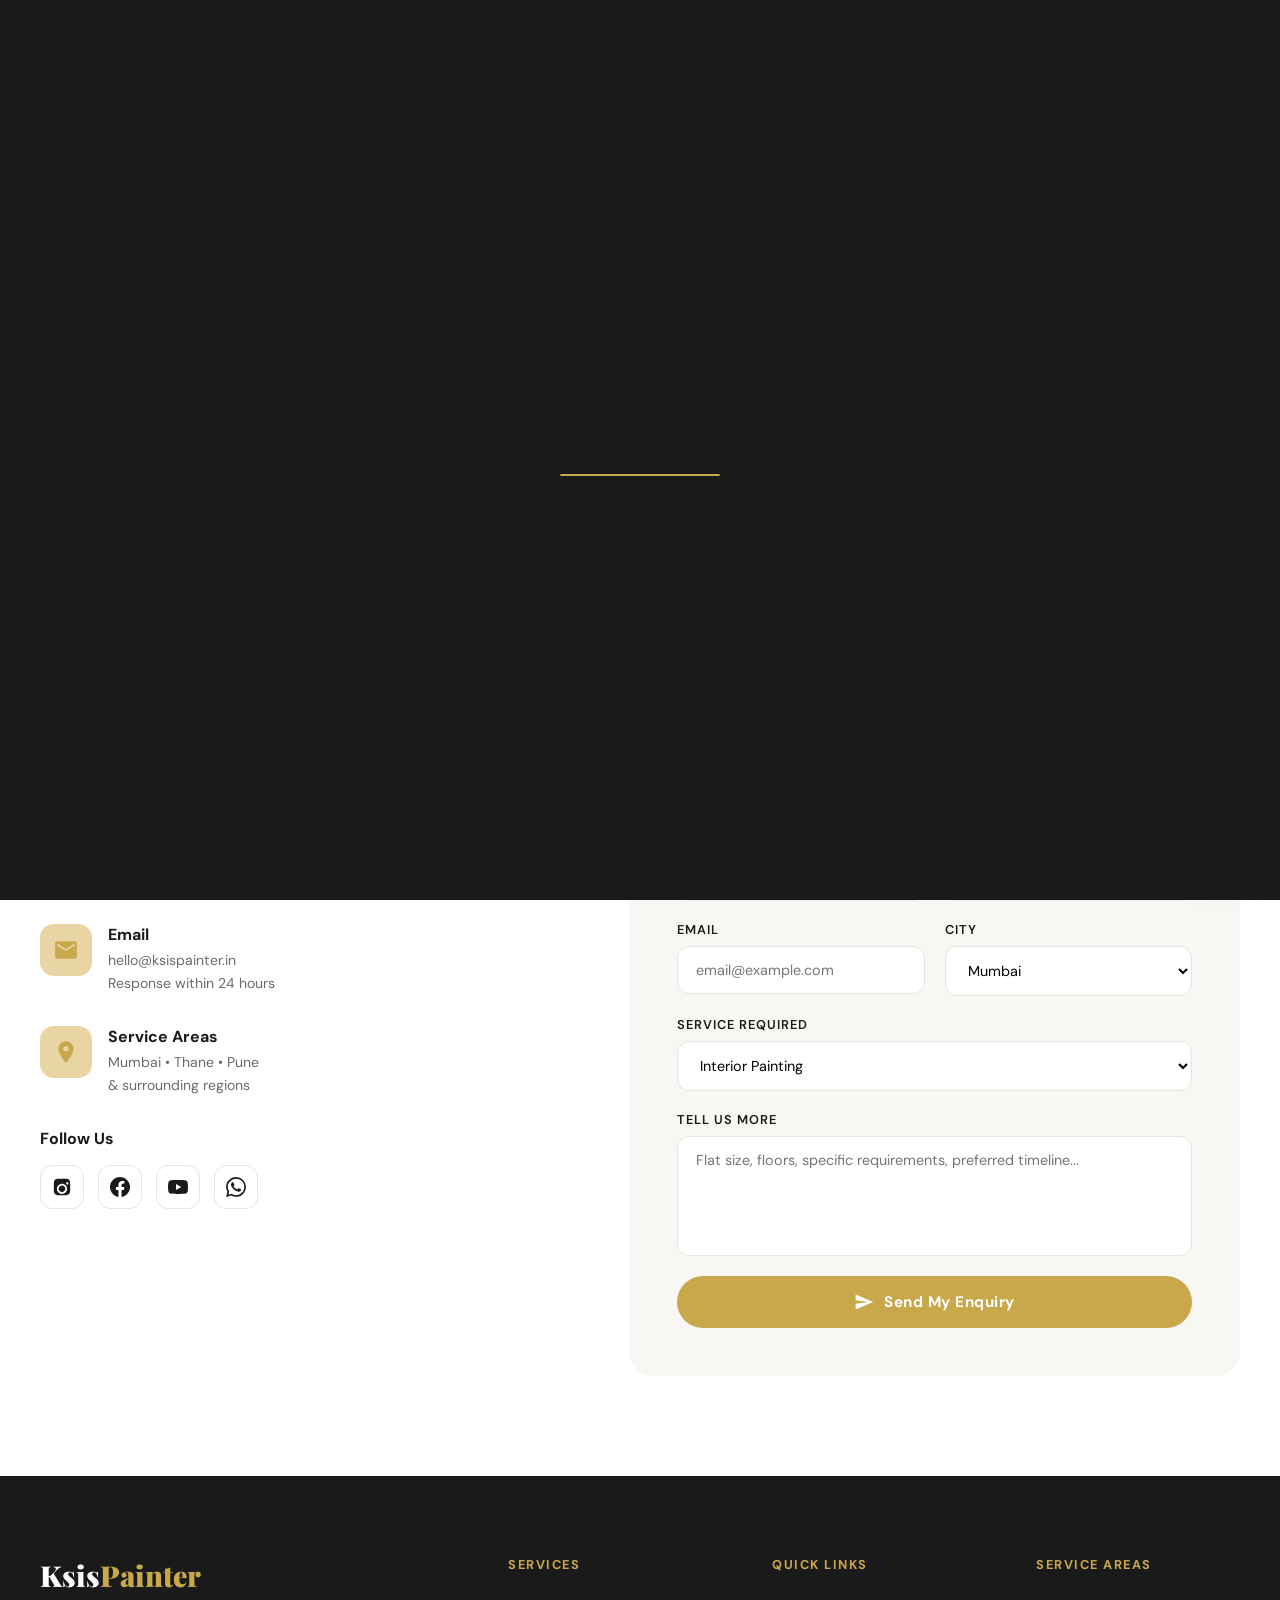
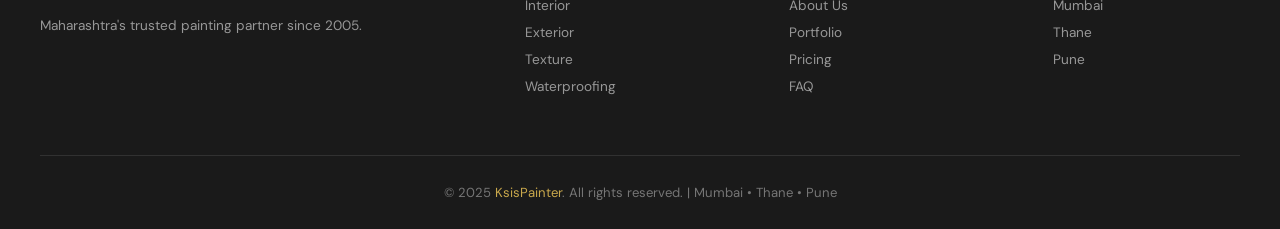
<file: areas.html>
<!DOCTYPE html>
<html lang="en">
<head>
<meta charset="UTF-8">
<meta name="viewport" content="width=device-width, initial-scale=1.0">
<title>Contact — KsisPainter | Mumbai • Thane • Pune</title>
<link rel="stylesheet" href="style.css">
<style>
#contact { background: var(--white); }
.contact-grid { display: grid; grid-template-columns: 1fr 1.2fr; gap: 80px; align-items: start; }
.contact-info { display: flex; flex-direction: column; gap: 32px; }
.contact-item { display: flex; gap: 16px; align-items: flex-start; }
.contact-icon {
  width: 52px; height: 52px; background: var(--gold-light);
  border-radius: 14px; display: flex; align-items: center; justify-content: center; flex-shrink: 0;
}
.contact-icon svg { width: 26px; height: 26px; fill: var(--gold); }
.contact-item-title { font-weight: 700; margin-bottom: 4px; }
.contact-item-val { font-size: 0.88rem; color: var(--gray); line-height: 1.6; }
.social-links { display: flex; gap: 14px; margin-top: 16px; }
.social-link {
  width: 44px; height: 44px; border-radius: 12px;
  display: flex; align-items: center; justify-content: center;
  text-decoration: none; transition: var(--transition);
  border: 1.5px solid var(--gray-light); color: var(--dark);
}
.social-link svg { width: 20px; height: 20px; fill: currentColor; }
.social-link:hover { background: var(--gold); border-color: var(--gold); color: var(--white); transform: translateY(-3px); }
.social-link.insta:hover { background: linear-gradient(135deg,#f09433,#e6683c,#dc2743,#cc2366,#bc1888); border-color: transparent; }
.social-link.fb:hover { background: #1877f2; border-color: transparent; }
.social-link.yt:hover { background: #ff0000; border-color: transparent; }
.contact-form { background: var(--off-white); padding: 48px; border-radius: 24px; }
.form-row { display: grid; grid-template-columns: 1fr 1fr; gap: 20px; margin-bottom: 20px; }
.form-group { display: flex; flex-direction: column; gap: 8px; margin-bottom: 20px; }
.form-group label { font-size: 0.8rem; font-weight: 600; text-transform: uppercase; letter-spacing: 1px; }
.form-control {
  padding: 14px 18px; border: 1.5px solid var(--gray-light);
  border-radius: 12px; font-family: 'DM Sans', sans-serif;
  font-size: 0.9rem; background: var(--white);
  transition: border-color 0.3s; outline: none;
}
.form-control:focus { border-color: var(--gold); }
textarea.form-control { height: 120px; resize: none; }
.btn-submit {
  width: 100%; padding: 16px; background: var(--gold);
  color: var(--white); border: none; border-radius: 50px;
  font-size: 0.95rem; font-weight: 700; cursor: pointer;
  font-family: 'DM Sans', sans-serif; transition: var(--transition);
  letter-spacing: 0.5px; display: flex; align-items: center; justify-content: center; gap: 10px;
}
.btn-submit svg { width: 20px; height: 20px; fill: white; }
.btn-submit:hover { background: var(--accent); transform: translateY(-2px); }
@media (max-width: 768px) { .contact-grid { grid-template-columns: 1fr; gap: 40px; } .form-row { grid-template-columns: 1fr; } .contact-form { padding: 28px; } }
</style>
</head>
<body>
<div id="loader"><div class="loader-logo">KsisPainter</div><div class="loader-bar"><div class="loader-fill"></div></div></div>
<a id="whatsapp-btn" href="https://wa.me/919999999999?text=Hi%20KsisPainter!" target="_blank" aria-label="WhatsApp">
  <svg viewBox="0 0 24 24"><path d="M17.472 14.382c-.297-.149-1.758-.867-2.03-.967-.273-.099-.471-.148-.67.15-.197.297-.767.966-.94 1.164-.173.199-.347.223-.644.075-.297-.15-1.255-.463-2.39-1.475-.883-.788-1.48-1.761-1.653-2.059-.173-.297-.018-.458.13-.606.134-.133.298-.347.446-.52.149-.174.198-.298.298-.497.099-.198.05-.371-.025-.52-.075-.149-.669-1.612-.916-2.207-.242-.579-.487-.5-.669-.51-.173-.008-.371-.01-.57-.01-.198 0-.52.074-.792.372-.272.297-1.04 1.016-1.04 2.479 0 1.462 1.065 2.875 1.213 3.074.149.198 2.096 3.2 5.077 4.487.709.306 1.262.489 1.694.625.712.227 1.36.195 1.871.118.571-.085 1.758-.719 2.006-1.413.248-.694.248-1.289.173-1.413-.074-.124-.272-.198-.57-.347m-5.421 7.403h-.004a9.87 9.87 0 01-5.031-1.378l-.361-.214-3.741.982.998-3.648-.235-.374a9.86 9.86 0 01-1.51-5.26c.001-5.45 4.436-9.884 9.888-9.884 2.64 0 5.122 1.03 6.988 2.898a9.825 9.825 0 012.893 6.994c-.003 5.45-4.437 9.884-9.885 9.884m8.413-18.297A11.815 11.815 0 0012.05 0C5.495 0 .16 5.335.157 11.892c0 2.096.547 4.142 1.588 5.945L.057 24l6.305-1.654a11.882 11.882 0 005.683 1.448h.005c6.554 0 11.89-5.335 11.893-11.893a11.821 11.821 0 00-3.48-8.413z"/></svg>
</a>
<nav id="navbar">
  <div class="nav-inner">
    <a href="index.html" class="logo"><div class="logo-dot"></div>Ksis<span>Painter</span></a>
    <ul class="nav-links" id="navLinks">
      <li><a href="index.html">Home</a></li>
      <li><a href="services.html">Services <span class="dropdown-arrow">▾</span></a><div class="dropdown"><a href="services.html#interior">Interior</a><a href="services.html#exterior">Exterior</a><a href="services.html#texture">Texture</a><a href="services.html#waterproofing">Waterproofing</a></div></li>
      <li><a href="portfolio.html">Portfolio</a></li>
      <li><a href="about.html">About</a></li>
      <li><a href="pricing.html">Pricing</a></li>
      <li><a href="areas.html">Service Areas</a></li>
      <li><a href="blog.html">Resources <span class="dropdown-arrow">▾</span></a><div class="dropdown"><a href="blog.html">Blog</a><a href="faq.html">FAQ</a><a href="index.html#testimonials">Reviews</a></div></li>
      <li class="active"><a href="contact.html" class="nav-cta">Get Quote</a></li>
    </ul>
    <button class="hamburger" id="hamburger"><span></span><span></span><span></span></button>
  </div>
</nav>
<div class="page-banner">
  <div class="page-banner-bg"></div>
  <div class="page-banner-content">
    <h1>Get In <span style="color:var(--gold)">Touch</span></h1>
    <div class="breadcrumb"><a href="index.html">Home</a><span class="sep">›</span><span>Contact</span></div>
  </div>
</div>
<section id="contact">
  <div class="container">
    <div class="section-header reveal" style="text-align:center">
      <div class="section-label">Get In Touch</div>
      <h2 class="section-h2">Ready to Transform <span>Your Space?</span></h2>
      <p class="section-sub" style="margin:0 auto">Get a free site visit and quote within 24 hours. No commitment required.</p>
    </div>
    <div class="contact-grid">
      <div class="contact-info reveal-left">
        <div class="contact-item">
          <div class="contact-icon"><svg viewBox="0 0 24 24"><path d="M6.62 10.79c1.44 2.83 3.76 5.14 6.59 6.59l2.2-2.2c.27-.27.67-.36 1.02-.24 1.12.37 2.33.57 3.57.57.55 0 1 .45 1 1V20c0 .55-.45 1-1 1-9.39 0-17-7.61-17-17 0-.55.45-1 1-1h3.5c.55 0 1 .45 1 1 0 1.25.2 2.45.57 3.57.11.35.03.74-.25 1.02l-2.2 2.2z"/></svg></div>
          <div><div class="contact-item-title">Call Us</div><div class="contact-item-val">+91 99999 99999<br>+91 88888 88888 (Pune)</div></div>
        </div>
        <div class="contact-item">
          <div class="contact-icon"><svg viewBox="0 0 24 24"><path d="M17.472 14.382c-.297-.149-1.758-.867-2.03-.967-.273-.099-.471-.148-.67.15-.197.297-.767.966-.94 1.164-.173.199-.347.223-.644.075-.297-.15-1.255-.463-2.39-1.475-.883-.788-1.48-1.761-1.653-2.059-.173-.297-.018-.458.13-.606.134-.133.298-.347.446-.52.149-.174.198-.298.298-.497.099-.198.05-.371-.025-.52-.075-.149-.669-1.612-.916-2.207-.242-.579-.487-.5-.669-.51-.173-.008-.371-.01-.57-.01-.198 0-.52.074-.792.372-.272.297-1.04 1.016-1.04 2.479 0 1.462 1.065 2.875 1.213 3.074.149.198 2.096 3.2 5.077 4.487.709.306 1.262.489 1.694.625.712.227 1.36.195 1.871.118.571-.085 1.758-.719 2.006-1.413.248-.694.248-1.289.173-1.413-.074-.124-.272-.198-.57-.347m-5.421 7.403h-.004a9.87 9.87 0 01-5.031-1.378l-.361-.214-3.741.982.998-3.648-.235-.374a9.86 9.86 0 01-1.51-5.26c.001-5.45 4.436-9.884 9.888-9.884 2.64 0 5.122 1.03 6.988 2.898a9.825 9.825 0 012.893 6.994c-.003 5.45-4.437 9.884-9.885 9.884m8.413-18.297A11.815 11.815 0 0012.05 0C5.495 0 .16 5.335.157 11.892c0 2.096.547 4.142 1.588 5.945L.057 24l6.305-1.654a11.882 11.882 0 005.683 1.448h.005c6.554 0 11.89-5.335 11.893-11.893a11.821 11.821 0 00-3.48-8.413z"/></svg></div>
          <div><div class="contact-item-title">WhatsApp</div><div class="contact-item-val">Message us for instant response<br>Available 8 AM – 9 PM daily</div></div>
        </div>
        <div class="contact-item">
          <div class="contact-icon"><svg viewBox="0 0 24 24"><path d="M20 4H4c-1.1 0-2 .9-2 2v12c0 1.1.9 2 2 2h16c1.1 0 2-.9 2-2V6c0-1.1-.9-2-2-2zm0 4l-8 5-8-5V6l8 5 8-5v2z"/></svg></div>
          <div><div class="contact-item-title">Email</div><div class="contact-item-val">hello@ksispainter.in<br>Response within 24 hours</div></div>
        </div>
        <div class="contact-item">
          <div class="contact-icon"><svg viewBox="0 0 24 24"><path d="M12 2C8.13 2 5 5.13 5 9c0 5.25 7 13 7 13s7-7.75 7-13c0-3.87-3.13-7-7-7zm0 9.5c-1.38 0-2.5-1.12-2.5-2.5s1.12-2.5 2.5-2.5 2.5 1.12 2.5 2.5-1.12 2.5-2.5 2.5z"/></svg></div>
          <div><div class="contact-item-title">Service Areas</div><div class="contact-item-val">Mumbai • Thane • Pune<br>&amp; surrounding regions</div></div>
        </div>
        <div>
          <div class="contact-item-title" style="margin-bottom:12px">Follow Us</div>
          <div class="social-links">
            <a href="https://instagram.com" target="_blank" class="social-link insta"><svg viewBox="0 0 24 24"><path d="M12 2.163c3.204 0 3.584.012 4.85.07 3.252.148 4.771 1.691 4.919 4.919.058 1.265.069 1.645.069 4.849 0 3.205-.012 3.584-.069 4.849-.149 3.225-1.664 4.771-4.919 4.919-1.266.058-1.644.07-4.85.07-3.204 0-3.584-.012-4.849-.07-3.26-.149-4.771-1.699-4.919-4.92-.058-1.265-.07-1.644-.07-4.849 0-3.204.013-3.583.07-4.849.149-3.227 1.664-4.771 4.919-4.919 1.266-.057 1.645-.069 4.849-.069zm0 5.838c-3.403 0-6.162 2.759-6.162 6.162s2.759 6.163 6.162 6.163 6.162-2.759 6.162-6.163c0-3.403-2.759-6.162-6.162-6.162zm0 10.162c-2.209 0-4-1.79-4-4 0-2.209 1.791-4 4-4s4 1.791 4 4c0 2.21-1.791 4-4 4zm6.406-11.845c-.796 0-1.441.645-1.441 1.44s.645 1.44 1.441 1.44c.795 0 1.439-.645 1.439-1.44s-.644-1.44-1.439-1.44z"/></svg></a>
            <a href="https://facebook.com" target="_blank" class="social-link fb"><svg viewBox="0 0 24 24"><path d="M24 12.073c0-6.627-5.373-12-12-12s-12 5.373-12 12c0 5.99 4.388 10.954 10.125 11.854v-8.385H7.078v-3.47h3.047V9.43c0-3.007 1.792-4.669 4.533-4.669 1.312 0 2.686.235 2.686.235v2.953H15.83c-1.491 0-1.956.925-1.956 1.874v2.25h3.328l-.532 3.47h-2.796v8.385C19.612 23.027 24 18.062 24 12.073z"/></svg></a>
            <a href="https://youtube.com" target="_blank" class="social-link yt"><svg viewBox="0 0 24 24"><path d="M23.495 6.205a3.007 3.007 0 00-2.088-2.088c-1.87-.501-9.396-.501-9.396-.501s-7.507-.01-9.396.501A3.007 3.007 0 00.527 6.205a31.247 31.247 0 00-.522 5.805 31.247 31.247 0 00.522 5.783 3.007 3.007 0 002.088 2.088c1.868.502 9.396.502 9.396.502s7.506 0 9.396-.502a3.007 3.007 0 002.088-2.088 31.247 31.247 0 00.5-5.783 31.247 31.247 0 00-.5-5.805zM9.609 15.601V8.408l6.264 3.602z"/></svg></a>
            <a href="https://wa.me/919999999999" target="_blank" class="social-link"><svg viewBox="0 0 24 24"><path d="M17.472 14.382c-.297-.149-1.758-.867-2.03-.967-.273-.099-.471-.148-.67.15-.197.297-.767.966-.94 1.164-.173.199-.347.223-.644.075-.297-.15-1.255-.463-2.39-1.475-.883-.788-1.48-1.761-1.653-2.059-.173-.297-.018-.458.13-.606.134-.133.298-.347.446-.52.149-.174.198-.298.298-.497.099-.198.05-.371-.025-.52-.075-.149-.669-1.612-.916-2.207-.242-.579-.487-.5-.669-.51-.173-.008-.371-.01-.57-.01-.198 0-.52.074-.792.372-.272.297-1.04 1.016-1.04 2.479 0 1.462 1.065 2.875 1.213 3.074.149.198 2.096 3.2 5.077 4.487.709.306 1.262.489 1.694.625.712.227 1.36.195 1.871.118.571-.085 1.758-.719 2.006-1.413.248-.694.248-1.289.173-1.413-.074-.124-.272-.198-.57-.347m-5.421 7.403h-.004a9.87 9.87 0 01-5.031-1.378l-.361-.214-3.741.982.998-3.648-.235-.374a9.86 9.86 0 01-1.51-5.26c.001-5.45 4.436-9.884 9.888-9.884 2.64 0 5.122 1.03 6.988 2.898a9.825 9.825 0 012.893 6.994c-.003 5.45-4.437 9.884-9.885 9.884m8.413-18.297A11.815 11.815 0 0012.05 0C5.495 0 .16 5.335.157 11.892c0 2.096.547 4.142 1.588 5.945L.057 24l6.305-1.654a11.882 11.882 0 005.683 1.448h.005c6.554 0 11.89-5.335 11.893-11.893a11.821 11.821 0 00-3.48-8.413z"/></svg></a>
          </div>
        </div>
      </div>
      <div class="contact-form reveal-right">
        <h3 style="font-family:'Playfair Display',serif;font-size:1.5rem;margin-bottom:28px">Get Free Quote</h3>
        <div class="form-row">
          <div class="form-group" style="margin-bottom:0"><label>Full Name</label><input type="text" class="form-control" placeholder="Rahul Sharma"></div>
          <div class="form-group" style="margin-bottom:0"><label>Phone Number</label><input type="tel" class="form-control" placeholder="+91 98765 43210"></div>
        </div>
        <div class="form-row">
          <div class="form-group" style="margin-bottom:0"><label>Email</label><input type="email" class="form-control" placeholder="email@example.com"></div>
          <div class="form-group" style="margin-bottom:0"><label>City</label><select class="form-control"><option>Mumbai</option><option>Thane</option><option>Pune</option><option>Other</option></select></div>
        </div>
        <div class="form-group"><label>Service Required</label>
          <select class="form-control"><option>Interior Painting</option><option>Exterior Painting</option><option>Texture / Designer</option><option>Waterproofing</option><option>Commercial Painting</option><option>Wood Polish</option><option>Full Home Package</option></select>
        </div>
        <div class="form-group"><label>Tell Us More</label><textarea class="form-control" placeholder="Flat size, floors, specific requirements, preferred timeline..."></textarea></div>
        <button class="btn-submit" onclick="handleSubmit(this)">
          <svg viewBox="0 0 24 24"><path d="M2.01 21L23 12 2.01 3 2 10l15 2-15 2z"/></svg>
          Send My Enquiry
        </button>
      </div>
    </div>
  </div>
</section>
<footer>
  <div class="container">
    <div class="footer-grid">
      <div><span class="footer-logo">Ksis<span>Painter</span></span><p class="footer-about">Maharashtra's trusted painting partner since 2005.</p></div>
      <div><div class="footer-col-title">Services</div><ul class="footer-links"><li><a href="services.html#interior">Interior</a></li><li><a href="services.html#exterior">Exterior</a></li><li><a href="services.html#texture">Texture</a></li><li><a href="services.html#waterproofing">Waterproofing</a></li></ul></div>
      <div><div class="footer-col-title">Quick Links</div><ul class="footer-links"><li><a href="about.html">About Us</a></li><li><a href="portfolio.html">Portfolio</a></li><li><a href="pricing.html">Pricing</a></li><li><a href="faq.html">FAQ</a></li></ul></div>
      <div><div class="footer-col-title">Service Areas</div><ul class="footer-links"><li><a href="areas.html#mumbai">Mumbai</a></li><li><a href="areas.html#thane">Thane</a></li><li><a href="areas.html#pune">Pune</a></li></ul></div>
    </div>
    <div class="footer-bottom">&copy; 2025 <span>KsisPainter</span>. All rights reserved. | Mumbai &bull; Thane &bull; Pune</div>
  </div>
</footer>
<script src="main.js"></script>
</body>
</html>
</file>
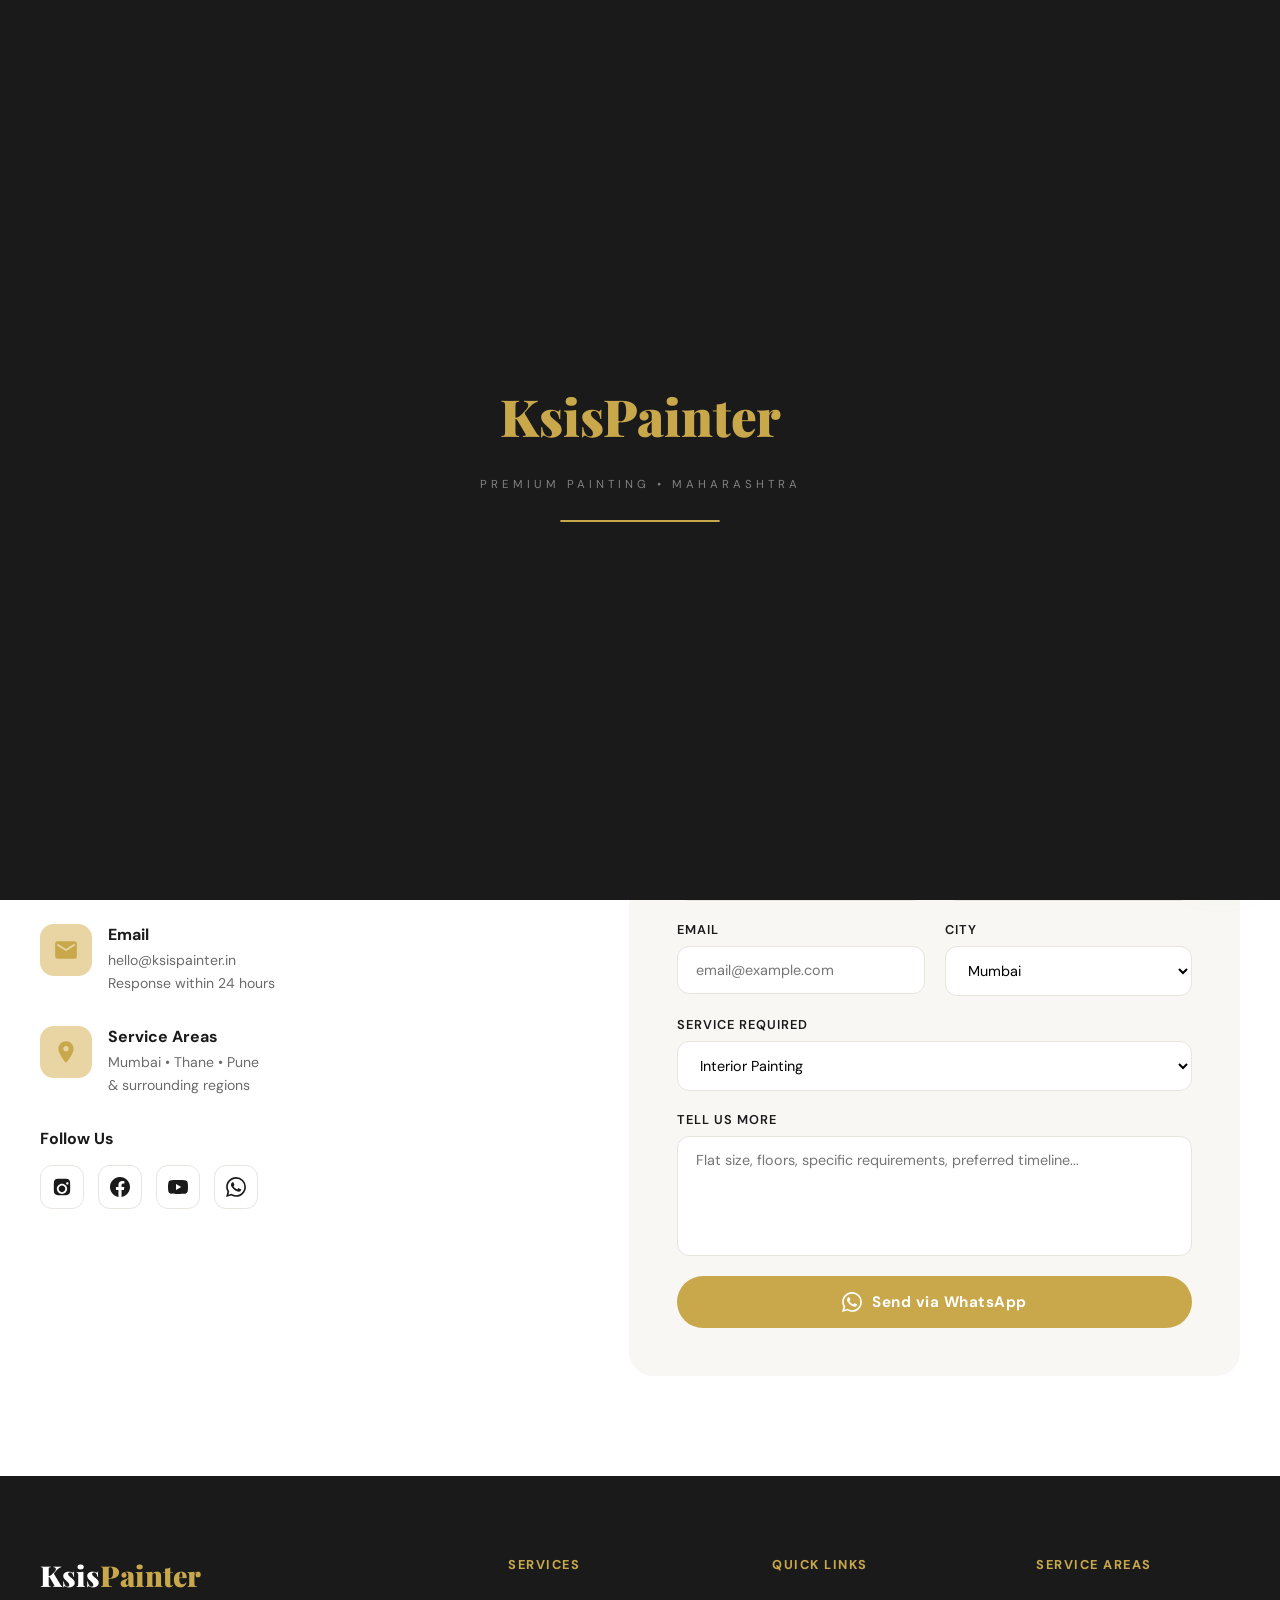
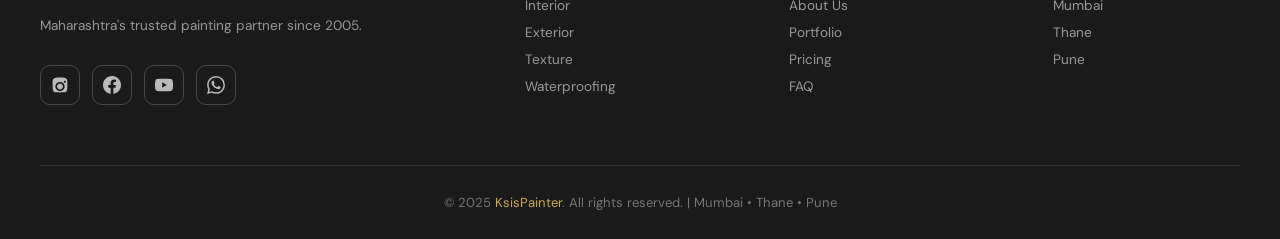
<file: contact.html>
<!DOCTYPE html>
<html lang="en">
<head>
<meta charset="UTF-8">
<meta name="viewport" content="width=device-width, initial-scale=1.0">
<title>Contact — KsisPainter | Mumbai • Thane • Pune</title>
<link rel="stylesheet" href="style.css">
<style>
#contact { background: var(--white); }
.contact-grid { display: grid; grid-template-columns: 1fr 1.2fr; gap: 80px; align-items: start; }
.contact-info { display: flex; flex-direction: column; gap: 32px; }
.contact-item { display: flex; gap: 16px; align-items: flex-start; }
.contact-icon {
  width: 52px; height: 52px; background: var(--gold-light);
  border-radius: 14px; display: flex; align-items: center; justify-content: center; flex-shrink: 0;
}
.contact-icon svg { width: 26px; height: 26px; fill: var(--gold); }
.contact-item-title { font-weight: 700; margin-bottom: 4px; }
.contact-item-val { font-size: 0.88rem; color: var(--gray); line-height: 1.6; }
.social-links { display: flex; gap: 14px; margin-top: 16px; }
.social-link {
  width: 44px; height: 44px; border-radius: 12px;
  display: flex; align-items: center; justify-content: center;
  text-decoration: none; transition: var(--transition);
  border: 1.5px solid var(--gray-light); color: var(--dark);
}
.social-link svg { width: 20px; height: 20px; fill: currentColor; }
.social-link:hover { background: var(--gold); border-color: var(--gold); color: var(--white); transform: translateY(-3px); }
.social-link.insta:hover { background: linear-gradient(135deg,#f09433,#e6683c,#dc2743,#cc2366,#bc1888); border-color: transparent; }
.social-link.fb:hover { background: #1877f2; border-color: transparent; }
.social-link.yt:hover { background: #ff0000; border-color: transparent; }
.contact-form { background: var(--off-white); padding: 48px; border-radius: 24px; }
.form-row { display: grid; grid-template-columns: 1fr 1fr; gap: 20px; margin-bottom: 20px; }
.form-group { display: flex; flex-direction: column; gap: 8px; margin-bottom: 20px; }
.form-group label { font-size: 0.8rem; font-weight: 600; text-transform: uppercase; letter-spacing: 1px; }
.form-control {
  padding: 14px 18px; border: 1.5px solid var(--gray-light);
  border-radius: 12px; font-family: 'DM Sans', sans-serif;
  font-size: 0.9rem; background: var(--white);
  transition: border-color 0.3s; outline: none;
}
.form-control:focus { border-color: var(--gold); }
textarea.form-control { height: 120px; resize: none; }
.btn-submit {
  width: 100%; padding: 16px; background: var(--gold);
  color: var(--white); border: none; border-radius: 50px;
  font-size: 0.95rem; font-weight: 700; cursor: pointer;
  font-family: 'DM Sans', sans-serif; transition: var(--transition);
  letter-spacing: 0.5px; display: flex; align-items: center; justify-content: center; gap: 10px;
}
.btn-submit svg { width: 20px; height: 20px; fill: white; }
.btn-submit:hover { background: var(--accent); transform: translateY(-2px); }
@media (max-width: 768px) { .contact-grid { grid-template-columns: 1fr; gap: 40px; } .form-row { grid-template-columns: 1fr; } .contact-form { padding: 28px; } }
</style>
</head>
<body>
<div id="loader">
  <div class="loader-svg-wrap">
    <svg width="340" height="70" viewBox="0 0 340 70" xmlns="http://www.w3.org/2000/svg">
      <text class="loader-brand-text filled" x="50%" y="58" text-anchor="middle">KsisPainter</text>
    </svg>
  </div>
  <div class="loader-tagline">Premium Painting &bull; Maharashtra</div>
  <div class="loader-bar"><div class="loader-fill"></div></div>
</div>
<a id="whatsapp-btn" href="https://wa.me/919999999999?text=Hi%20KsisPainter!" target="_blank" aria-label="WhatsApp">
  <svg viewBox="0 0 24 24"><path d="M17.472 14.382c-.297-.149-1.758-.867-2.03-.967-.273-.099-.471-.148-.67.15-.197.297-.767.966-.94 1.164-.173.199-.347.223-.644.075-.297-.15-1.255-.463-2.39-1.475-.883-.788-1.48-1.761-1.653-2.059-.173-.297-.018-.458.13-.606.134-.133.298-.347.446-.52.149-.174.198-.298.298-.497.099-.198.05-.371-.025-.52-.075-.149-.669-1.612-.916-2.207-.242-.579-.487-.5-.669-.51-.173-.008-.371-.01-.57-.01-.198 0-.52.074-.792.372-.272.297-1.04 1.016-1.04 2.479 0 1.462 1.065 2.875 1.213 3.074.149.198 2.096 3.2 5.077 4.487.709.306 1.262.489 1.694.625.712.227 1.36.195 1.871.118.571-.085 1.758-.719 2.006-1.413.248-.694.248-1.289.173-1.413-.074-.124-.272-.198-.57-.347m-5.421 7.403h-.004a9.87 9.87 0 01-5.031-1.378l-.361-.214-3.741.982.998-3.648-.235-.374a9.86 9.86 0 01-1.51-5.26c.001-5.45 4.436-9.884 9.888-9.884 2.64 0 5.122 1.03 6.988 2.898a9.825 9.825 0 012.893 6.994c-.003 5.45-4.437 9.884-9.885 9.884m8.413-18.297A11.815 11.815 0 0012.05 0C5.495 0 .16 5.335.157 11.892c0 2.096.547 4.142 1.588 5.945L.057 24l6.305-1.654a11.882 11.882 0 005.683 1.448h.005c6.554 0 11.89-5.335 11.893-11.893a11.821 11.821 0 00-3.48-8.413z"/></svg>
</a>
<nav id="navbar">
  <div class="nav-inner">
    <a href="index.html" class="logo"><div class="logo-dot"></div>Ksis<span>Painter</span></a>
    <ul class="nav-links" id="navLinks">
      <li><a href="index.html">Home</a></li>
      <li><a href="services.html">Services <span class="dropdown-arrow">▾</span></a><div class="dropdown"><a href="services.html#interior">Interior</a><a href="services.html#exterior">Exterior</a><a href="services.html#texture">Texture</a><a href="services.html#waterproofing">Waterproofing</a></div></li>
      <li><a href="portfolio.html">Portfolio</a></li>
      <li><a href="about.html">About</a></li>
      <li><a href="pricing.html">Pricing</a></li>
      <li><a href="areas.html">Service Areas</a></li>
      <li><a href="blog.html">Resources <span class="dropdown-arrow">▾</span></a><div class="dropdown"><a href="blog.html">Blog</a><a href="faq.html">FAQ</a><a href="index.html#testimonials">Reviews</a></div></li>
      <li class="active"><a href="contact.html" class="nav-cta">Get Quote</a></li>
    </ul>
    <button class="hamburger" id="hamburger"><span></span><span></span><span></span></button>
  </div>
</nav>
<div class="page-banner">
  <div class="page-banner-bg"></div>
  <div class="page-banner-content">
    <h1>Get In <span style="color:var(--gold)">Touch</span></h1>
    <div class="breadcrumb"><a href="index.html">Home</a><span class="sep">›</span><span>Contact</span></div>
  </div>
</div>
<section id="contact">
  <div class="container">
    <div class="section-header reveal" style="text-align:center">
      <div class="section-label">Get In Touch</div>
      <h2 class="section-h2">Ready to Transform <span>Your Space?</span></h2>
      <p class="section-sub" style="margin:0 auto">Get a free site visit and quote within 24 hours. No commitment required.</p>
    </div>
    <div class="contact-grid">
      <div class="contact-info reveal-left">
        <div class="contact-item">
          <div class="contact-icon"><svg viewBox="0 0 24 24"><path d="M6.62 10.79c1.44 2.83 3.76 5.14 6.59 6.59l2.2-2.2c.27-.27.67-.36 1.02-.24 1.12.37 2.33.57 3.57.57.55 0 1 .45 1 1V20c0 .55-.45 1-1 1-9.39 0-17-7.61-17-17 0-.55.45-1 1-1h3.5c.55 0 1 .45 1 1 0 1.25.2 2.45.57 3.57.11.35.03.74-.25 1.02l-2.2 2.2z"/></svg></div>
          <div><div class="contact-item-title">Call Us</div><div class="contact-item-val">+91 99999 99999<br>+91 88888 88888 (Pune)</div></div>
        </div>
        <div class="contact-item">
          <div class="contact-icon"><svg viewBox="0 0 24 24"><path d="M17.472 14.382c-.297-.149-1.758-.867-2.03-.967-.273-.099-.471-.148-.67.15-.197.297-.767.966-.94 1.164-.173.199-.347.223-.644.075-.297-.15-1.255-.463-2.39-1.475-.883-.788-1.48-1.761-1.653-2.059-.173-.297-.018-.458.13-.606.134-.133.298-.347.446-.52.149-.174.198-.298.298-.497.099-.198.05-.371-.025-.52-.075-.149-.669-1.612-.916-2.207-.242-.579-.487-.5-.669-.51-.173-.008-.371-.01-.57-.01-.198 0-.52.074-.792.372-.272.297-1.04 1.016-1.04 2.479 0 1.462 1.065 2.875 1.213 3.074.149.198 2.096 3.2 5.077 4.487.709.306 1.262.489 1.694.625.712.227 1.36.195 1.871.118.571-.085 1.758-.719 2.006-1.413.248-.694.248-1.289.173-1.413-.074-.124-.272-.198-.57-.347m-5.421 7.403h-.004a9.87 9.87 0 01-5.031-1.378l-.361-.214-3.741.982.998-3.648-.235-.374a9.86 9.86 0 01-1.51-5.26c.001-5.45 4.436-9.884 9.888-9.884 2.64 0 5.122 1.03 6.988 2.898a9.825 9.825 0 012.893 6.994c-.003 5.45-4.437 9.884-9.885 9.884m8.413-18.297A11.815 11.815 0 0012.05 0C5.495 0 .16 5.335.157 11.892c0 2.096.547 4.142 1.588 5.945L.057 24l6.305-1.654a11.882 11.882 0 005.683 1.448h.005c6.554 0 11.89-5.335 11.893-11.893a11.821 11.821 0 00-3.48-8.413z"/></svg></div>
          <div><div class="contact-item-title">WhatsApp</div><div class="contact-item-val">Message us for instant response<br>Available 8 AM – 9 PM daily</div></div>
        </div>
        <div class="contact-item">
          <div class="contact-icon"><svg viewBox="0 0 24 24"><path d="M20 4H4c-1.1 0-2 .9-2 2v12c0 1.1.9 2 2 2h16c1.1 0 2-.9 2-2V6c0-1.1-.9-2-2-2zm0 4l-8 5-8-5V6l8 5 8-5v2z"/></svg></div>
          <div><div class="contact-item-title">Email</div><div class="contact-item-val">hello@ksispainter.in<br>Response within 24 hours</div></div>
        </div>
        <div class="contact-item">
          <div class="contact-icon"><svg viewBox="0 0 24 24"><path d="M12 2C8.13 2 5 5.13 5 9c0 5.25 7 13 7 13s7-7.75 7-13c0-3.87-3.13-7-7-7zm0 9.5c-1.38 0-2.5-1.12-2.5-2.5s1.12-2.5 2.5-2.5 2.5 1.12 2.5 2.5-1.12 2.5-2.5 2.5z"/></svg></div>
          <div><div class="contact-item-title">Service Areas</div><div class="contact-item-val">Mumbai • Thane • Pune<br>&amp; surrounding regions</div></div>
        </div>
        <div>
          <div class="contact-item-title" style="margin-bottom:12px">Follow Us</div>
          <div class="social-links">
            <a href="https://instagram.com" target="_blank" class="social-link insta"><svg viewBox="0 0 24 24"><path d="M12 2.163c3.204 0 3.584.012 4.85.07 3.252.148 4.771 1.691 4.919 4.919.058 1.265.069 1.645.069 4.849 0 3.205-.012 3.584-.069 4.849-.149 3.225-1.664 4.771-4.919 4.919-1.266.058-1.644.07-4.85.07-3.204 0-3.584-.012-4.849-.07-3.26-.149-4.771-1.699-4.919-4.92-.058-1.265-.07-1.644-.07-4.849 0-3.204.013-3.583.07-4.849.149-3.227 1.664-4.771 4.919-4.919 1.266-.057 1.645-.069 4.849-.069zm0 5.838c-3.403 0-6.162 2.759-6.162 6.162s2.759 6.163 6.162 6.163 6.162-2.759 6.162-6.163c0-3.403-2.759-6.162-6.162-6.162zm0 10.162c-2.209 0-4-1.79-4-4 0-2.209 1.791-4 4-4s4 1.791 4 4c0 2.21-1.791 4-4 4zm6.406-11.845c-.796 0-1.441.645-1.441 1.44s.645 1.44 1.441 1.44c.795 0 1.439-.645 1.439-1.44s-.644-1.44-1.439-1.44z"/></svg></a>
            <a href="https://facebook.com" target="_blank" class="social-link fb"><svg viewBox="0 0 24 24"><path d="M24 12.073c0-6.627-5.373-12-12-12s-12 5.373-12 12c0 5.99 4.388 10.954 10.125 11.854v-8.385H7.078v-3.47h3.047V9.43c0-3.007 1.792-4.669 4.533-4.669 1.312 0 2.686.235 2.686.235v2.953H15.83c-1.491 0-1.956.925-1.956 1.874v2.25h3.328l-.532 3.47h-2.796v8.385C19.612 23.027 24 18.062 24 12.073z"/></svg></a>
            <a href="https://youtube.com" target="_blank" class="social-link yt"><svg viewBox="0 0 24 24"><path d="M23.495 6.205a3.007 3.007 0 00-2.088-2.088c-1.87-.501-9.396-.501-9.396-.501s-7.507-.01-9.396.501A3.007 3.007 0 00.527 6.205a31.247 31.247 0 00-.522 5.805 31.247 31.247 0 00.522 5.783 3.007 3.007 0 002.088 2.088c1.868.502 9.396.502 9.396.502s7.506 0 9.396-.502a3.007 3.007 0 002.088-2.088 31.247 31.247 0 00.5-5.783 31.247 31.247 0 00-.5-5.805zM9.609 15.601V8.408l6.264 3.602z"/></svg></a>
            <a href="https://wa.me/919999999999" target="_blank" class="social-link"><svg viewBox="0 0 24 24"><path d="M17.472 14.382c-.297-.149-1.758-.867-2.03-.967-.273-.099-.471-.148-.67.15-.197.297-.767.966-.94 1.164-.173.199-.347.223-.644.075-.297-.15-1.255-.463-2.39-1.475-.883-.788-1.48-1.761-1.653-2.059-.173-.297-.018-.458.13-.606.134-.133.298-.347.446-.52.149-.174.198-.298.298-.497.099-.198.05-.371-.025-.52-.075-.149-.669-1.612-.916-2.207-.242-.579-.487-.5-.669-.51-.173-.008-.371-.01-.57-.01-.198 0-.52.074-.792.372-.272.297-1.04 1.016-1.04 2.479 0 1.462 1.065 2.875 1.213 3.074.149.198 2.096 3.2 5.077 4.487.709.306 1.262.489 1.694.625.712.227 1.36.195 1.871.118.571-.085 1.758-.719 2.006-1.413.248-.694.248-1.289.173-1.413-.074-.124-.272-.198-.57-.347m-5.421 7.403h-.004a9.87 9.87 0 01-5.031-1.378l-.361-.214-3.741.982.998-3.648-.235-.374a9.86 9.86 0 01-1.51-5.26c.001-5.45 4.436-9.884 9.888-9.884 2.64 0 5.122 1.03 6.988 2.898a9.825 9.825 0 012.893 6.994c-.003 5.45-4.437 9.884-9.885 9.884m8.413-18.297A11.815 11.815 0 0012.05 0C5.495 0 .16 5.335.157 11.892c0 2.096.547 4.142 1.588 5.945L.057 24l6.305-1.654a11.882 11.882 0 005.683 1.448h.005c6.554 0 11.89-5.335 11.893-11.893a11.821 11.821 0 00-3.48-8.413z"/></svg></a>
          </div>
        </div>
      </div>
      <div class="contact-form reveal-right">
        <h3 style="font-family:'Playfair Display',serif;font-size:1.5rem;margin-bottom:28px">Get Free Quote</h3>
        <div class="form-row">
          <div class="form-group" style="margin-bottom:0"><label>Full Name</label><input id="f-name" type="text" class="form-control" placeholder="Rahul Sharma"></div>
          <div class="form-group" style="margin-bottom:0"><label>Phone Number</label><input id="f-phone" type="tel" class="form-control" placeholder="+91 98765 43210"></div>
        </div>
        <div class="form-row">
          <div class="form-group" style="margin-bottom:0"><label>Email</label><input id="f-email" type="email" class="form-control" placeholder="email@example.com"></div>
          <div class="form-group" style="margin-bottom:0"><label>City</label><select id="f-city" class="form-control"><option>Mumbai</option><option>Thane</option><option>Pune</option><option>Other</option></select></div>
        </div>
        <div class="form-group"><label>Service Required</label>
          <select id="f-service" class="form-control"><option>Interior Painting</option><option>Exterior Painting</option><option>Texture / Designer</option><option>Waterproofing</option><option>Commercial Painting</option><option>Wood Polish</option><option>Full Home Package</option></select>
        </div>
        <div class="form-group"><label>Tell Us More</label><textarea id="f-message" class="form-control" placeholder="Flat size, floors, specific requirements, preferred timeline..."></textarea></div>
        <button id="submit-btn" class="btn-submit" onclick="sendToWhatsApp()">
          <svg viewBox="0 0 24 24" style="width:20px;height:20px;fill:white"><path d="M17.472 14.382c-.297-.149-1.758-.867-2.03-.967-.273-.099-.471-.148-.67.15-.197.297-.767.966-.94 1.164-.173.199-.347.223-.644.075-.297-.15-1.255-.463-2.39-1.475-.883-.788-1.48-1.761-1.653-2.059-.173-.297-.018-.458.13-.606.134-.133.298-.347.446-.52.149-.174.198-.298.298-.497.099-.198.05-.371-.025-.52-.075-.149-.669-1.612-.916-2.207-.242-.579-.487-.5-.669-.51-.173-.008-.371-.01-.57-.01-.198 0-.52.074-.792.372-.272.297-1.04 1.016-1.04 2.479 0 1.462 1.065 2.875 1.213 3.074.149.198 2.096 3.2 5.077 4.487.709.306 1.262.489 1.694.625.712.227 1.36.195 1.871.118.571-.085 1.758-.719 2.006-1.413.248-.694.248-1.289.173-1.413-.074-.124-.272-.198-.57-.347m-5.421 7.403h-.004a9.87 9.87 0 01-5.031-1.378l-.361-.214-3.741.982.998-3.648-.235-.374a9.86 9.86 0 01-1.51-5.26c.001-5.45 4.436-9.884 9.888-9.884 2.64 0 5.122 1.03 6.988 2.898a9.825 9.825 0 012.893 6.994c-.003 5.45-4.437 9.884-9.885 9.884m8.413-18.297A11.815 11.815 0 0012.05 0C5.495 0 .16 5.335.157 11.892c0 2.096.547 4.142 1.588 5.945L.057 24l6.305-1.654a11.882 11.882 0 005.683 1.448h.005c6.554 0 11.89-5.335 11.893-11.893a11.821 11.821 0 00-3.48-8.413z"/></svg>
          Send via WhatsApp
        </button>
      </div>
    </div>
  </div>
</section>
<footer>
  <div class="container">
    <div class="footer-grid">
      <div><span class="footer-logo">Ksis<span>Painter</span></span><p class="footer-about">Maharashtra's trusted painting partner since 2005.</p>
        <div class="footer-social">
          <a href="https://instagram.com" target="_blank" title="Instagram"><svg viewBox="0 0 24 24" fill="currentColor"><path d="M12 2.163c3.204 0 3.584.012 4.85.07 3.252.148 4.771 1.691 4.919 4.919.058 1.265.069 1.645.069 4.849 0 3.205-.012 3.584-.069 4.849-.149 3.225-1.664 4.771-4.919 4.919-1.266.058-1.644.07-4.85.07-3.204 0-3.584-.012-4.849-.07-3.26-.149-4.771-1.699-4.919-4.92-.058-1.265-.07-1.644-.07-4.849 0-3.204.013-3.583.07-4.849.149-3.227 1.664-4.771 4.919-4.919 1.266-.057 1.645-.069 4.849-.069zm0 5.838c-3.403 0-6.162 2.759-6.162 6.162s2.759 6.163 6.162 6.163 6.162-2.759 6.162-6.163c0-3.403-2.759-6.162-6.162-6.162zm0 10.162c-2.209 0-4-1.79-4-4 0-2.209 1.791-4 4-4s4 1.791 4 4c0 2.21-1.791 4-4 4zm6.406-11.845c-.796 0-1.441.645-1.441 1.44s.645 1.44 1.441 1.44c.795 0 1.439-.645 1.439-1.44s-.644-1.44-1.439-1.44z"/></svg></a>
          <a href="https://facebook.com" target="_blank" title="Facebook"><svg viewBox="0 0 24 24" fill="currentColor"><path d="M24 12.073c0-6.627-5.373-12-12-12s-12 5.373-12 12c0 5.99 4.388 10.954 10.125 11.854v-8.385H7.078v-3.47h3.047V9.43c0-3.007 1.792-4.669 4.533-4.669 1.312 0 2.686.235 2.686.235v2.953H15.83c-1.491 0-1.956.925-1.956 1.874v2.25h3.328l-.532 3.47h-2.796v8.385C19.612 23.027 24 18.062 24 12.073z"/></svg></a>
          <a href="https://youtube.com" target="_blank" title="YouTube"><svg viewBox="0 0 24 24" fill="currentColor"><path d="M23.495 6.205a3.007 3.007 0 00-2.088-2.088c-1.87-.501-9.396-.501-9.396-.501s-7.507-.01-9.396.501A3.007 3.007 0 00.527 6.205a31.247 31.247 0 00-.522 5.805 31.247 31.247 0 00.522 5.783 3.007 3.007 0 002.088 2.088c1.868.502 9.396.502 9.396.502s7.506 0 9.396-.502a3.007 3.007 0 002.088-2.088 31.247 31.247 0 00.5-5.783 31.247 31.247 0 00-.5-5.805zM9.609 15.601V8.408l6.264 3.602z"/></svg></a>
          <a href="https://wa.me/919999999999" target="_blank" title="WhatsApp"><svg viewBox="0 0 24 24" fill="currentColor"><path d="M17.472 14.382c-.297-.149-1.758-.867-2.03-.967-.273-.099-.471-.148-.67.15-.197.297-.767.966-.94 1.164-.173.199-.347.223-.644.075-.297-.15-1.255-.463-2.39-1.475-.883-.788-1.48-1.761-1.653-2.059-.173-.297-.018-.458.13-.606.134-.133.298-.347.446-.52.149-.174.198-.298.298-.497.099-.198.05-.371-.025-.52-.075-.149-.669-1.612-.916-2.207-.242-.579-.487-.5-.669-.51-.173-.008-.371-.01-.57-.01-.198 0-.52.074-.792.372-.272.297-1.04 1.016-1.04 2.479 0 1.462 1.065 2.875 1.213 3.074.149.198 2.096 3.2 5.077 4.487.709.306 1.262.489 1.694.625.712.227 1.36.195 1.871.118.571-.085 1.758-.719 2.006-1.413.248-.694.248-1.289.173-1.413-.074-.124-.272-.198-.57-.347m-5.421 7.403h-.004a9.87 9.87 0 01-5.031-1.378l-.361-.214-3.741.982.998-3.648-.235-.374a9.86 9.86 0 01-1.51-5.26c.001-5.45 4.436-9.884 9.888-9.884 2.64 0 5.122 1.03 6.988 2.898a9.825 9.825 0 012.893 6.994c-.003 5.45-4.437 9.884-9.885 9.884m8.413-18.297A11.815 11.815 0 0012.05 0C5.495 0 .16 5.335.157 11.892c0 2.096.547 4.142 1.588 5.945L.057 24l6.305-1.654a11.882 11.882 0 005.683 1.448h.005c6.554 0 11.89-5.335 11.893-11.893a11.821 11.821 0 00-3.48-8.413z"/></svg></a>
        </div>
      </div>
      <div><div class="footer-col-title">Services</div><ul class="footer-links"><li><a href="services.html#interior">Interior</a></li><li><a href="services.html#exterior">Exterior</a></li><li><a href="services.html#texture">Texture</a></li><li><a href="services.html#waterproofing">Waterproofing</a></li></ul></div>
      <div><div class="footer-col-title">Quick Links</div><ul class="footer-links"><li><a href="about.html">About Us</a></li><li><a href="portfolio.html">Portfolio</a></li><li><a href="pricing.html">Pricing</a></li><li><a href="faq.html">FAQ</a></li></ul></div>
      <div><div class="footer-col-title">Service Areas</div><ul class="footer-links"><li><a href="areas.html#mumbai">Mumbai</a></li><li><a href="areas.html#thane">Thane</a></li><li><a href="areas.html#pune">Pune</a></li></ul></div>
    </div>
    <div class="footer-bottom">&copy; 2025 <span>KsisPainter</span>. All rights reserved. | Mumbai &bull; Thane &bull; Pune</div>
  </div>
</footer>
<script src="main.js"></script>
</body>
</html>
</file>
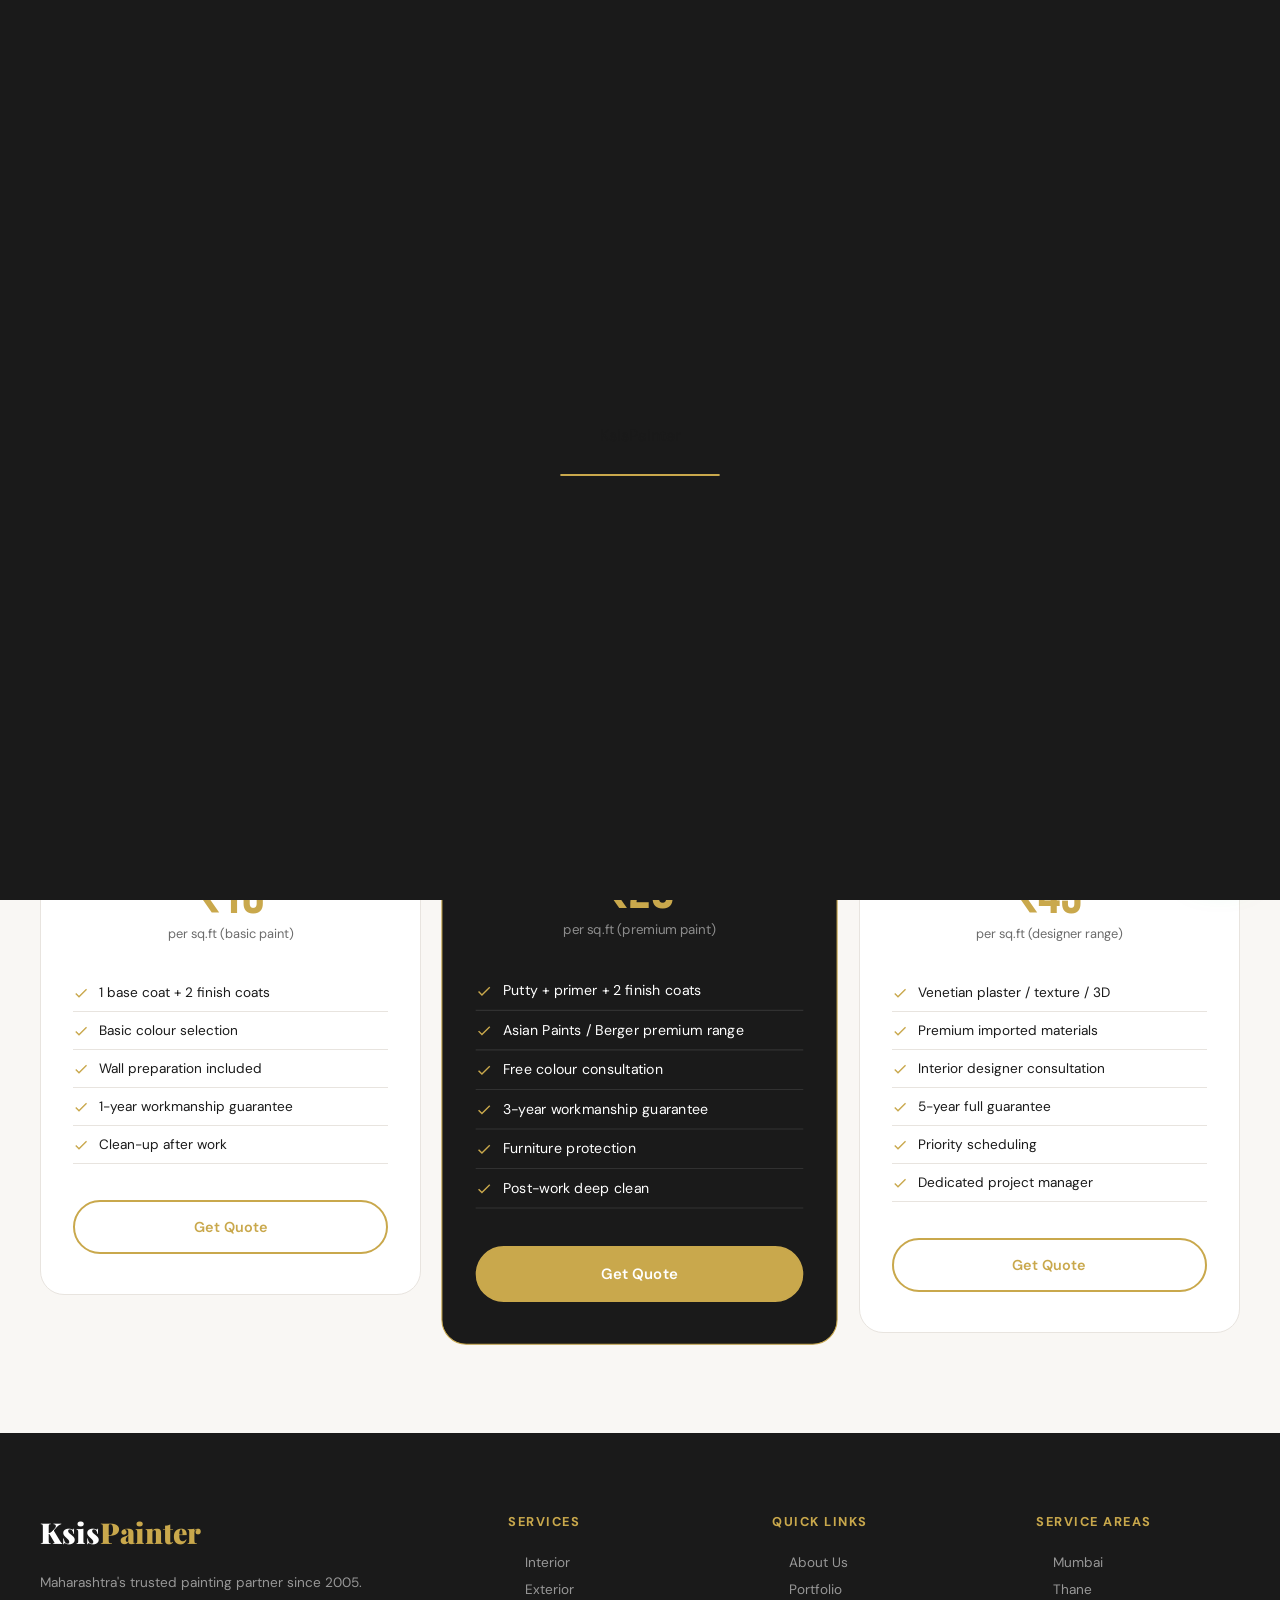
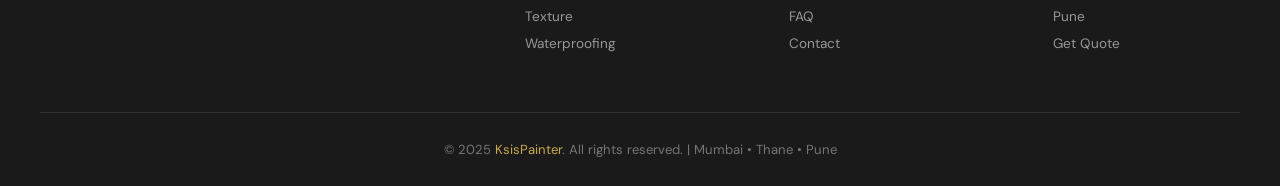
<file: pricing.html>
<!DOCTYPE html>
<html lang="en">
<head>
<meta charset="UTF-8">
<meta name="viewport" content="width=device-width, initial-scale=1.0">
<title>Pricing — KsisPainter | Mumbai • Thane • Pune</title>
<link rel="stylesheet" href="style.css">
<style>
#pricing { background: var(--off-white); }
.pricing-grid { display: grid; grid-template-columns: repeat(3, 1fr); gap: 28px; align-items: start; }
.pricing-card {
  background: var(--white); border-radius: 24px; padding: 40px 32px;
  text-align: center; position: relative; overflow: hidden;
  border: 1.5px solid var(--gray-light); transition: var(--transition);
}
.pricing-card:hover { box-shadow: var(--shadow); transform: translateY(-4px); }
.pricing-card.featured {
  background: var(--dark); color: var(--white);
  border-color: var(--gold); transform: scale(1.04);
}
.pricing-badge {
  background: var(--gold); color: var(--white);
  position: absolute; top: 0; left: 50%; transform: translateX(-50%);
  padding: 6px 20px; font-size: 0.7rem; font-weight: 700;
  letter-spacing: 2px; border-radius: 0 0 12px 12px;
  text-transform: uppercase;
}
.pricing-plan { font-family: 'Playfair Display', serif; font-size: 1.3rem; margin-bottom: 8px; }
.pricing-desc { font-size: 0.82rem; color: var(--gray); margin-bottom: 28px; }
.pricing-card.featured .pricing-desc { color: rgba(255,255,255,0.6); }
.pricing-price { font-family: 'Bebas Neue', sans-serif; font-size: 3.5rem; color: var(--gold); line-height: 1; }
.pricing-unit { font-size: 0.8rem; color: var(--gray); margin-bottom: 32px; }
.pricing-card.featured .pricing-unit { color: rgba(255,255,255,0.5); }
.pricing-features { list-style: none; margin-bottom: 36px; text-align: left; }
.pricing-features li {
  padding: 10px 0; border-bottom: 1px solid var(--gray-light);
  font-size: 0.85rem; display: flex; align-items: center; gap: 10px;
}
.pricing-card.featured .pricing-features li { border-color: rgba(255,255,255,0.1); }
.pricing-features li svg { width: 16px; height: 16px; fill: var(--gold); flex-shrink: 0; }
.btn-pricing {
  width: 100%; padding: 16px; border-radius: 50px;
  border: 2px solid var(--gold); background: transparent;
  color: var(--gold); font-size: 0.9rem; font-weight: 600;
  cursor: pointer; transition: var(--transition); font-family: 'DM Sans', sans-serif;
}
.btn-pricing:hover, .pricing-card.featured .btn-pricing { background: var(--gold); color: var(--white); }
.pricing-card.featured .btn-pricing:hover { background: var(--accent); border-color: var(--accent); }
@media (max-width: 1024px) { .pricing-grid { grid-template-columns: 1fr; max-width: 500px; margin: 0 auto; } .pricing-card.featured { transform: none; } }
</style>
</head>
<body>
<div id="loader"><div class="loader-logo">KsisPainter</div><div class="loader-bar"><div class="loader-fill"></div></div></div>
<a id="whatsapp-btn" href="https://wa.me/919999999999?text=Hi%20KsisPainter!" target="_blank" aria-label="WhatsApp">
  <svg viewBox="0 0 24 24"><path d="M17.472 14.382c-.297-.149-1.758-.867-2.03-.967-.273-.099-.471-.148-.67.15-.197.297-.767.966-.94 1.164-.173.199-.347.223-.644.075-.297-.15-1.255-.463-2.39-1.475-.883-.788-1.48-1.761-1.653-2.059-.173-.297-.018-.458.13-.606.134-.133.298-.347.446-.52.149-.174.198-.298.298-.497.099-.198.05-.371-.025-.52-.075-.149-.669-1.612-.916-2.207-.242-.579-.487-.5-.669-.51-.173-.008-.371-.01-.57-.01-.198 0-.52.074-.792.372-.272.297-1.04 1.016-1.04 2.479 0 1.462 1.065 2.875 1.213 3.074.149.198 2.096 3.2 5.077 4.487.709.306 1.262.489 1.694.625.712.227 1.36.195 1.871.118.571-.085 1.758-.719 2.006-1.413.248-.694.248-1.289.173-1.413-.074-.124-.272-.198-.57-.347m-5.421 7.403h-.004a9.87 9.87 0 01-5.031-1.378l-.361-.214-3.741.982.998-3.648-.235-.374a9.86 9.86 0 01-1.51-5.26c.001-5.45 4.436-9.884 9.888-9.884 2.64 0 5.122 1.03 6.988 2.898a9.825 9.825 0 012.893 6.994c-.003 5.45-4.437 9.884-9.885 9.884m8.413-18.297A11.815 11.815 0 0012.05 0C5.495 0 .16 5.335.157 11.892c0 2.096.547 4.142 1.588 5.945L.057 24l6.305-1.654a11.882 11.882 0 005.683 1.448h.005c6.554 0 11.89-5.335 11.893-11.893a11.821 11.821 0 00-3.48-8.413z"/></svg>
</a>
<nav id="navbar">
  <div class="nav-inner">
    <a href="index.html" class="logo"><div class="logo-dot"></div>Ksis<span>Painter</span></a>
    <ul class="nav-links" id="navLinks">
      <li><a href="index.html">Home</a></li>
      <li><a href="services.html">Services <span class="dropdown-arrow">▾</span></a><div class="dropdown"><a href="services.html#interior">Interior</a><a href="services.html#exterior">Exterior</a><a href="services.html#texture">Texture</a><a href="services.html#waterproofing">Waterproofing</a></div></li>
      <li><a href="portfolio.html">Portfolio</a></li>
      <li><a href="about.html">About</a></li>
      <li class="active"><a href="pricing.html">Pricing</a></li>
      <li><a href="areas.html">Service Areas</a></li>
      <li><a href="blog.html">Resources <span class="dropdown-arrow">▾</span></a><div class="dropdown"><a href="blog.html">Blog</a><a href="faq.html">FAQ</a><a href="index.html#testimonials">Reviews</a></div></li>
      <li><a href="contact.html" class="nav-cta">Get Quote</a></li>
    </ul>
    <button class="hamburger" id="hamburger"><span></span><span></span><span></span></button>
  </div>
</nav>
<div class="page-banner">
  <div class="page-banner-bg"></div>
  <div class="page-banner-content">
    <h1>Our <span style="color:var(--gold)">Pricing</span></h1>
    <div class="breadcrumb"><a href="index.html">Home</a><span class="sep">›</span><span>Pricing</span></div>
  </div>
</div>
<section id="pricing">
  <div class="container">
    <div class="section-header reveal" style="text-align:center">
      <div class="section-label">Transparent Pricing</div>
      <h2 class="section-h2">Simple, <span>Fair Pricing</span> Plans</h2>
      <p class="section-sub" style="margin:0 auto">No hidden costs. No surprises. Choose the package that suits your needs — or get a custom quote.</p>
    </div>
    <div class="pricing-grid">
      <div class="pricing-card reveal" style="transition-delay:0.1s">
        <div class="pricing-plan">Basic</div>
        <div class="pricing-desc">Perfect for single rooms or small spaces</div>
        <div class="pricing-price">₹18</div>
        <div class="pricing-unit">per sq.ft (basic paint)</div>
        <ul class="pricing-features">
          <li><svg viewBox="0 0 24 24"><path d="M9 16.17L4.83 12l-1.42 1.41L9 19 21 7l-1.41-1.41z"/></svg>1 base coat + 2 finish coats</li>
          <li><svg viewBox="0 0 24 24"><path d="M9 16.17L4.83 12l-1.42 1.41L9 19 21 7l-1.41-1.41z"/></svg>Basic colour selection</li>
          <li><svg viewBox="0 0 24 24"><path d="M9 16.17L4.83 12l-1.42 1.41L9 19 21 7l-1.41-1.41z"/></svg>Wall preparation included</li>
          <li><svg viewBox="0 0 24 24"><path d="M9 16.17L4.83 12l-1.42 1.41L9 19 21 7l-1.41-1.41z"/></svg>1-year workmanship guarantee</li>
          <li><svg viewBox="0 0 24 24"><path d="M9 16.17L4.83 12l-1.42 1.41L9 19 21 7l-1.41-1.41z"/></svg>Clean-up after work</li>
        </ul>
        <button class="btn-pricing" onclick="location.href='contact.html'">Get Quote</button>
      </div>
      <div class="pricing-card featured reveal" style="transition-delay:0.2s">
        <div class="pricing-badge">Most Popular</div>
        <div class="pricing-plan">Premium</div>
        <div class="pricing-desc">Best for full home repainting</div>
        <div class="pricing-price">₹28</div>
        <div class="pricing-unit">per sq.ft (premium paint)</div>
        <ul class="pricing-features">
          <li><svg viewBox="0 0 24 24"><path d="M9 16.17L4.83 12l-1.42 1.41L9 19 21 7l-1.41-1.41z"/></svg>Putty + primer + 2 finish coats</li>
          <li><svg viewBox="0 0 24 24"><path d="M9 16.17L4.83 12l-1.42 1.41L9 19 21 7l-1.41-1.41z"/></svg>Asian Paints / Berger premium range</li>
          <li><svg viewBox="0 0 24 24"><path d="M9 16.17L4.83 12l-1.42 1.41L9 19 21 7l-1.41-1.41z"/></svg>Free colour consultation</li>
          <li><svg viewBox="0 0 24 24"><path d="M9 16.17L4.83 12l-1.42 1.41L9 19 21 7l-1.41-1.41z"/></svg>3-year workmanship guarantee</li>
          <li><svg viewBox="0 0 24 24"><path d="M9 16.17L4.83 12l-1.42 1.41L9 19 21 7l-1.41-1.41z"/></svg>Furniture protection</li>
          <li><svg viewBox="0 0 24 24"><path d="M9 16.17L4.83 12l-1.42 1.41L9 19 21 7l-1.41-1.41z"/></svg>Post-work deep clean</li>
        </ul>
        <button class="btn-pricing" onclick="location.href='contact.html'">Get Quote</button>
      </div>
      <div class="pricing-card reveal" style="transition-delay:0.3s">
        <div class="pricing-plan">Luxury</div>
        <div class="pricing-desc">For designer finishes &amp; texture work</div>
        <div class="pricing-price">₹45</div>
        <div class="pricing-unit">per sq.ft (designer range)</div>
        <ul class="pricing-features">
          <li><svg viewBox="0 0 24 24"><path d="M9 16.17L4.83 12l-1.42 1.41L9 19 21 7l-1.41-1.41z"/></svg>Venetian plaster / texture / 3D</li>
          <li><svg viewBox="0 0 24 24"><path d="M9 16.17L4.83 12l-1.42 1.41L9 19 21 7l-1.41-1.41z"/></svg>Premium imported materials</li>
          <li><svg viewBox="0 0 24 24"><path d="M9 16.17L4.83 12l-1.42 1.41L9 19 21 7l-1.41-1.41z"/></svg>Interior designer consultation</li>
          <li><svg viewBox="0 0 24 24"><path d="M9 16.17L4.83 12l-1.42 1.41L9 19 21 7l-1.41-1.41z"/></svg>5-year full guarantee</li>
          <li><svg viewBox="0 0 24 24"><path d="M9 16.17L4.83 12l-1.42 1.41L9 19 21 7l-1.41-1.41z"/></svg>Priority scheduling</li>
          <li><svg viewBox="0 0 24 24"><path d="M9 16.17L4.83 12l-1.42 1.41L9 19 21 7l-1.41-1.41z"/></svg>Dedicated project manager</li>
        </ul>
        <button class="btn-pricing" onclick="location.href='contact.html'">Get Quote</button>
      </div>
    </div>
  </div>
</section>
<footer>
  <div class="container">
    <div class="footer-grid">
      <div><span class="footer-logo">Ksis<span>Painter</span></span><p class="footer-about">Maharashtra's trusted painting partner since 2005.</p></div>
      <div><div class="footer-col-title">Services</div><ul class="footer-links"><li><a href="services.html#interior">Interior</a></li><li><a href="services.html#exterior">Exterior</a></li><li><a href="services.html#texture">Texture</a></li><li><a href="services.html#waterproofing">Waterproofing</a></li></ul></div>
      <div><div class="footer-col-title">Quick Links</div><ul class="footer-links"><li><a href="about.html">About Us</a></li><li><a href="portfolio.html">Portfolio</a></li><li><a href="faq.html">FAQ</a></li><li><a href="contact.html">Contact</a></li></ul></div>
      <div><div class="footer-col-title">Service Areas</div><ul class="footer-links"><li><a href="areas.html#mumbai">Mumbai</a></li><li><a href="areas.html#thane">Thane</a></li><li><a href="areas.html#pune">Pune</a></li><li><a href="contact.html">Get Quote</a></li></ul></div>
    </div>
    <div class="footer-bottom">&copy; 2025 <span>KsisPainter</span>. All rights reserved. | Mumbai &bull; Thane &bull; Pune</div>
  </div>
</footer>
<script src="main.js"></script>
</body>
</html>
</file>
<file: style.css>
/* ══════════════════════════════════════════
   KsisPainter — Global Stylesheet
   ══════════════════════════════════════════ */

@import url('https://fonts.googleapis.com/css2?family=Playfair+Display:wght@400;700;900&family=DM+Sans:wght@300;400;500;600&family=Bebas+Neue&display=swap');

:root {
  --white: #ffffff;
  --off-white: #f9f7f4;
  --cream: #f4f0ea;
  --gold: #c9a84c;
  --gold-light: #e8d5a3;
  --dark: #1a1a1a;
  --dark2: #2d2d2d;
  --gray: #6b6b6b;
  --gray-light: #e8e4df;
  --accent: #b8450a;
  --accent2: #2c5f8a;
  --green: #3a6b4a;
  --shadow: 0 20px 60px rgba(0,0,0,0.08);
  --shadow2: 0 4px 20px rgba(0,0,0,0.12);
  --radius: 16px;
  --transition: all 0.4s cubic-bezier(0.25, 0.46, 0.45, 0.94);
}

*, *::before, *::after { box-sizing: border-box; margin: 0; padding: 0; }
html { scroll-behavior: smooth; font-size: 16px; }
body {
  font-family: 'DM Sans', sans-serif;
  background: var(--white);
  color: var(--dark);
  overflow-x: hidden;
}

/* ── LOADER ── */
#loader {
  position: fixed; inset: 0; background: var(--dark);
  display: flex; align-items: center; justify-content: center;
  z-index: 9999; flex-direction: column; gap: 28px;
  transition: opacity 0.8s ease, visibility 0.8s ease;
}
#loader.hidden { opacity: 0; visibility: hidden; pointer-events: none; }

/* Logo text — draws itself via SVG stroke animation */
.loader-svg-wrap { display: flex; align-items: center; justify-content: center; }
.loader-brand-text {
  font-family: 'Playfair Display', serif;
  font-size: 3.2rem; font-weight: 900;
  fill: none;
  stroke: var(--gold);
  stroke-width: 1.2px;
  stroke-dasharray: 1200;
  stroke-dashoffset: 1200;
  animation: drawText 1.8s cubic-bezier(0.4,0,0.2,1) 0.1s forwards;
}
.loader-brand-text.filled {
  animation: drawText 1.8s cubic-bezier(0.4,0,0.2,1) 0.1s forwards,
             fillText 0.6s ease 1.7s forwards;
}
@keyframes drawText {
  to { stroke-dashoffset: 0; }
}
@keyframes fillText {
  to { fill: var(--gold); stroke-width: 0; }
}

/* Tagline under logo */
.loader-tagline {
  font-family: 'DM Sans', sans-serif;
  font-size: 0.72rem; letter-spacing: 4px; text-transform: uppercase;
  color: rgba(255,255,255,0); text-align: center;
  animation: fadeTagline 0.6s ease 1.9s forwards;
}
@keyframes fadeTagline { to { color: rgba(255,255,255,0.45); } }

/* Progress bar */
.loader-bar {
  width: 160px; height: 2px; background: rgba(255,255,255,0.08);
  border-radius: 10px; overflow: hidden;
}
.loader-fill {
  height: 100%; width: 0; background: var(--gold);
  border-radius: 10px;
  animation: loadBar 2.4s cubic-bezier(0.4,0,0.2,1) forwards;
}
@keyframes loadBar {
  0%   { width: 0%; }
  30%  { width: 40%; }
  70%  { width: 75%; }
  90%  { width: 92%; }
  100% { width: 100%; }
}

/* ── NAV ── */
nav {
  position: fixed; top: 0; left: 0; right: 0;
  background: rgba(255,255,255,0.95);
  backdrop-filter: blur(20px);
  border-bottom: 1px solid var(--gray-light);
  padding: 0 2rem; z-index: 1000;
  transition: var(--transition);
}
nav.scrolled { box-shadow: var(--shadow2); }
.nav-inner {
  max-width: 1400px; margin: 0 auto;
  display: flex; align-items: center; justify-content: space-between;
  height: 70px;
}
.logo {
  font-family: 'Playfair Display', serif;
  font-size: 1.5rem; font-weight: 900;
  color: var(--dark); text-decoration: none;
  display: flex; align-items: center; gap: 8px;
}
.logo span { color: var(--gold); }
.logo-dot { width: 8px; height: 8px; background: var(--gold); border-radius: 50%; }

.nav-links { display: flex; align-items: center; gap: 0; list-style: none; }
.nav-links > li { position: relative; }
.nav-links > li > a {
  display: block; padding: 0 18px; height: 70px; line-height: 70px;
  font-size: 0.85rem; font-weight: 500; letter-spacing: 0.5px;
  color: var(--dark); text-decoration: none; text-transform: uppercase;
  transition: color 0.3s;
  white-space: nowrap;
}
.nav-links > li > a:hover,
.nav-links > li.active > a { color: var(--gold); }
.nav-links > li > a::after {
  content: ''; position: absolute; bottom: 0; left: 18px; right: 18px;
  height: 2px; background: var(--gold);
  transform: scaleX(0); transition: transform 0.3s;
}
.nav-links > li > a:hover::after,
.nav-links > li.active > a::after { transform: scaleX(1); }

/* Dropdown */
.dropdown {
  position: absolute; top: 70px; left: 0;
  background: var(--white);
  border: 1px solid var(--gray-light);
  border-top: 2px solid var(--gold);
  border-radius: 0 0 12px 12px;
  min-width: 220px;
  opacity: 0; visibility: hidden;
  transform: translateY(-10px);
  transition: var(--transition);
  box-shadow: var(--shadow);
  z-index: 999;
}
.nav-links > li:hover .dropdown { opacity: 1; visibility: visible; transform: translateY(0); }
.dropdown a {
  display: block; padding: 12px 20px;
  font-size: 0.82rem; color: var(--dark);
  text-decoration: none; text-transform: none; font-weight: 400;
  transition: background 0.2s, color 0.2s;
  letter-spacing: 0;
  border-bottom: 1px solid var(--gray-light);
}
.dropdown a:last-child { border-bottom: none; }
.dropdown a:hover { background: var(--cream); color: var(--gold); padding-left: 28px; }
.dropdown-arrow { font-size: 0.65rem; margin-left: 4px; }

.nav-cta {
  background: var(--gold); color: var(--white) !important;
  padding: 10px 22px !important; border-radius: 50px;
  height: auto !important; line-height: normal !important;
  margin-left: 16px;
  transition: background 0.3s, transform 0.2s !important;
}
.nav-cta:hover { background: var(--accent) !important; transform: translateY(-1px); }
.nav-cta::after { display: none !important; }

.hamburger {
  display: none; flex-direction: column; gap: 5px;
  cursor: pointer; padding: 8px; border: none; background: none;
}
.hamburger span {
  width: 24px; height: 2px; background: var(--dark);
  transition: var(--transition); display: block;
}
.hamburger.open span:nth-child(1) { transform: rotate(45deg) translate(5px, 5px); }
.hamburger.open span:nth-child(2) { opacity: 0; }
.hamburger.open span:nth-child(3) { transform: rotate(-45deg) translate(5px, -5px); }

/* ── SECTION BASE ── */
section { padding: 100px 0; }
.container { max-width: 1300px; margin: 0 auto; padding: 0 40px; }
.section-label {
  display: inline-flex; align-items: center; gap: 10px;
  font-size: 0.75rem; font-weight: 700; letter-spacing: 3px;
  text-transform: uppercase; color: var(--gold); margin-bottom: 16px;
}
.section-label::before, .section-label::after {
  content: ''; flex: 1; height: 1px; background: var(--gold); width: 30px;
}
.section-h2 {
  font-family: 'Playfair Display', serif;
  font-size: clamp(2rem, 4vw, 3rem); line-height: 1.2;
  margin-bottom: 16px;
}
.section-h2 span { color: var(--gold); }
.section-sub { color: var(--gray); line-height: 1.7; max-width: 560px; }
.section-header { margin-bottom: 60px; }

/* Animate on scroll */
.reveal { opacity: 0; transform: translateY(40px); transition: opacity 0.7s ease, transform 0.7s ease; }
.reveal.visible { opacity: 1; transform: translateY(0); }
.reveal-left { opacity: 0; transform: translateX(-40px); transition: opacity 0.7s ease, transform 0.7s ease; }
.reveal-left.visible { opacity: 1; transform: translateX(0); }
.reveal-right { opacity: 0; transform: translateX(40px); transition: opacity 0.7s ease, transform 0.7s ease; }
.reveal-right.visible { opacity: 1; transform: translateX(0); }

/* ── BUTTONS ── */
.btn-primary {
  background: var(--gold); color: var(--white);
  padding: 16px 36px; border-radius: 50px;
  font-size: 0.9rem; font-weight: 600;
  text-decoration: none; letter-spacing: 0.5px;
  transition: var(--transition);
  box-shadow: 0 8px 30px rgba(201,168,76,0.4);
  display: inline-flex; align-items: center; gap: 10px;
}
.btn-primary:hover { background: var(--accent); transform: translateY(-3px); box-shadow: 0 12px 40px rgba(184,69,10,0.35); }
.btn-secondary {
  border: 2px solid var(--dark); color: var(--dark);
  padding: 14px 32px; border-radius: 50px;
  font-size: 0.9rem; font-weight: 600;
  text-decoration: none; letter-spacing: 0.5px;
  transition: var(--transition);
  display: inline-flex; align-items: center; gap: 8px;
}
.btn-secondary:hover { border-color: var(--gold); color: var(--gold); }
.btn-primary svg, .btn-secondary svg { width: 18px; height: 18px; }

/* ── PAGE BANNER (sub-pages) ── */
.page-banner {
  height: 350px; background: linear-gradient(135deg, var(--dark) 0%, var(--dark2) 100%);
  display: flex; align-items: center; justify-content: center;
  text-align: center; margin-top: 70px;
  position: relative; overflow: hidden;
}
.page-banner-bg {
  position: absolute; inset: 0; opacity: 0.15;
  background: url('https://images.unsplash.com/photo-1558618666-fcd25c85cd64?w=1200') center/cover;
}
.page-banner-content { position: relative; z-index: 2; }
.page-banner h1 {
  font-family: 'Playfair Display', serif;
  font-size: clamp(2rem, 5vw, 3.5rem); color: var(--white);
  margin-bottom: 12px;
}
.breadcrumb { display: flex; align-items: center; gap: 10px; justify-content: center; }
.breadcrumb a, .breadcrumb span {
  font-size: 0.82rem; color: rgba(255,255,255,0.7);
  text-decoration: none;
}
.breadcrumb a:hover { color: var(--gold); }
.breadcrumb .sep { color: var(--gold); }

/* ── MARQUEE ── */
.marquee-section { background: var(--dark); padding: 24px 0; overflow: hidden; }
.marquee-track {
  display: flex; gap: 60px; white-space: nowrap;
  animation: marquee 20s linear infinite;
}
.marquee-item {
  font-family: 'Bebas Neue', sans-serif;
  font-size: 1.2rem; color: var(--gold-light);
  letter-spacing: 3px; flex-shrink: 0;
  display: flex; align-items: center; gap: 20px;
}
.marquee-item::after { content: '◆'; color: var(--gold); font-size: 0.6rem; }
@keyframes marquee { from{transform:translateX(0)} to{transform:translateX(-50%)} }

/* ── COUNTERS ── */
.counters-section { background: var(--gold); padding: 70px 0; }
.counters-grid { display: grid; grid-template-columns: repeat(4, 1fr); gap: 40px; text-align: center; }
.counter-item { color: var(--white); }
.counter-num { font-family: 'Bebas Neue', sans-serif; font-size: 4rem; line-height: 1; color: var(--dark); }
.counter-label { font-size: 0.9rem; margin-top: 6px; opacity: 0.85; }

/* ── FOOTER ── */
footer { background: var(--dark); color: var(--white); padding: 80px 0 0; }
.footer-grid { display: grid; grid-template-columns: 2fr 1fr 1fr 1fr; gap: 60px; margin-bottom: 60px; }
.footer-logo {
  font-family: 'Playfair Display', serif;
  font-size: 1.8rem; font-weight: 900; margin-bottom: 20px;
  color: var(--white); display: block;
}
.footer-logo span { color: var(--gold); }
.footer-about { font-size: 0.85rem; color: rgba(255,255,255,0.55); line-height: 1.7; margin-bottom: 28px; }
.footer-social { display: flex; gap: 12px; }
.footer-social a {
  width: 40px; height: 40px; border-radius: 10px;
  border: 1px solid rgba(255,255,255,0.2);
  display: flex; align-items: center; justify-content: center;
  color: rgba(255,255,255,0.7); text-decoration: none;
  transition: var(--transition);
}
.footer-social a:hover { background: var(--gold); border-color: var(--gold); color: var(--white); }
.footer-social svg { width: 18px; height: 18px; fill: currentColor; }
.footer-col-title {
  font-weight: 700; text-transform: uppercase; letter-spacing: 1.5px;
  font-size: 0.8rem; color: var(--gold); margin-bottom: 24px;
}
.footer-links { list-style: none; display: flex; flex-direction: column; gap: 10px; }
.footer-links a {
  font-size: 0.85rem; color: rgba(255,255,255,0.55);
  text-decoration: none; transition: color 0.3s;
  display: flex; align-items: center; gap: 8px;
}
.footer-links a::before { content: '→'; color: var(--gold); font-size: 0.7rem; opacity: 0; transition: opacity 0.3s; }
.footer-links a:hover { color: var(--white); }
.footer-links a:hover::before { opacity: 1; }
.footer-bottom {
  border-top: 1px solid rgba(255,255,255,0.1);
  padding: 28px 0; text-align: center;
  font-size: 0.82rem; color: rgba(255,255,255,0.4);
}
.footer-bottom span { color: var(--gold); }

/* ── FLOATING WHATSAPP ── */
#whatsapp-btn {
  position: fixed; bottom: 30px; right: 30px;
  width: 60px; height: 60px; border-radius: 50%;
  background: #25D366;
  display: flex; align-items: center; justify-content: center;
  z-index: 9000; text-decoration: none;
  box-shadow: 0 8px 30px rgba(37,211,102,0.5);
  transition: var(--transition);
  animation: waPulse 2s ease infinite;
}
#whatsapp-btn:hover { transform: scale(1.1) translateY(-4px); box-shadow: 0 16px 40px rgba(37,211,102,0.6); animation: none; }
#whatsapp-btn svg { width: 32px; height: 32px; fill: white; }
#whatsapp-btn::before {
  content: 'Chat with Us!';
  position: absolute; right: 70px; top: 50%; transform: translateY(-50%);
  background: var(--dark); color: var(--white);
  padding: 8px 14px; border-radius: 8px;
  font-size: 0.78rem; font-weight: 600;
  white-space: nowrap; opacity: 0;
  pointer-events: none; transition: opacity 0.3s;
  font-family: 'DM Sans', sans-serif;
}
#whatsapp-btn:hover::before { opacity: 1; }
@keyframes waPulse {
  0%,100%{ box-shadow: 0 8px 30px rgba(37,211,102,0.5), 0 0 0 0 rgba(37,211,102,0.4); }
  50%{ box-shadow: 0 8px 30px rgba(37,211,102,0.5), 0 0 0 14px rgba(37,211,102,0); }
}

/* ── MOBILE ── */
@media (max-width: 1024px) {
  .counters-grid { grid-template-columns: repeat(2, 1fr); }
  .footer-grid { grid-template-columns: 1fr 1fr; gap: 40px; }
}
@media (max-width: 768px) {
  .hamburger { display: flex; }

  .nav-links {
    display: none;
    position: fixed; top: 70px; left: 0; right: 0; bottom: 70;
    background: var(--white);
    flex-direction: column;
    padding: 12px 0 40px;
    gap: 0;
    overflow-y: auto;
    z-index: 998;
  }
  .nav-links.open { display: flex; }

  /* Each top-level nav item */
  .nav-links > li { width: 100%; }
  .nav-links > li > a {
    height: 58px !important;
    line-height: 58px !important;
    padding: 0 24px !important;
    font-size: 1rem !important;
    font-weight: 600;
    border-bottom: 1px solid var(--gray-light);
    display: flex !important;
    align-items: center;
    justify-content: space-between;
  }
  .nav-links > li > a::after { display: none !important; }

  /* CTA button inside mobile menu */
  .nav-links > li > a.nav-cta {
    margin: 16px 24px 0 !important;
    height: 52px !important;
    line-height: 52px !important;
    border-radius: 50px !important;
    justify-content: center !important;
    font-size: 1rem !important;
  }

  /* Dropdown */
  .dropdown {
    position: static;
    box-shadow: none; border: none;
    opacity: 1; visibility: visible; transform: none;
    display: none;
    background: var(--off-white);
    padding: 4px 0 4px 0;
    border-radius: 0;
    border-top: none;
  }
  .nav-links > li.open .dropdown { display: block; }
  .dropdown a {
    height: 48px !important;
    line-height: 48px !important;
    padding: 0 24px 0 44px !important;
    font-size: 0.9rem !important;
    border-bottom: 1px solid var(--gray-light);
    color: var(--gray);
  }
  .dropdown a:hover { padding-left: 52px !important; color: var(--gold); }

  .footer-grid { grid-template-columns: 1fr; }
  section { padding: 60px 0; }
  .container { padding: 0 20px; }
}
</file>
